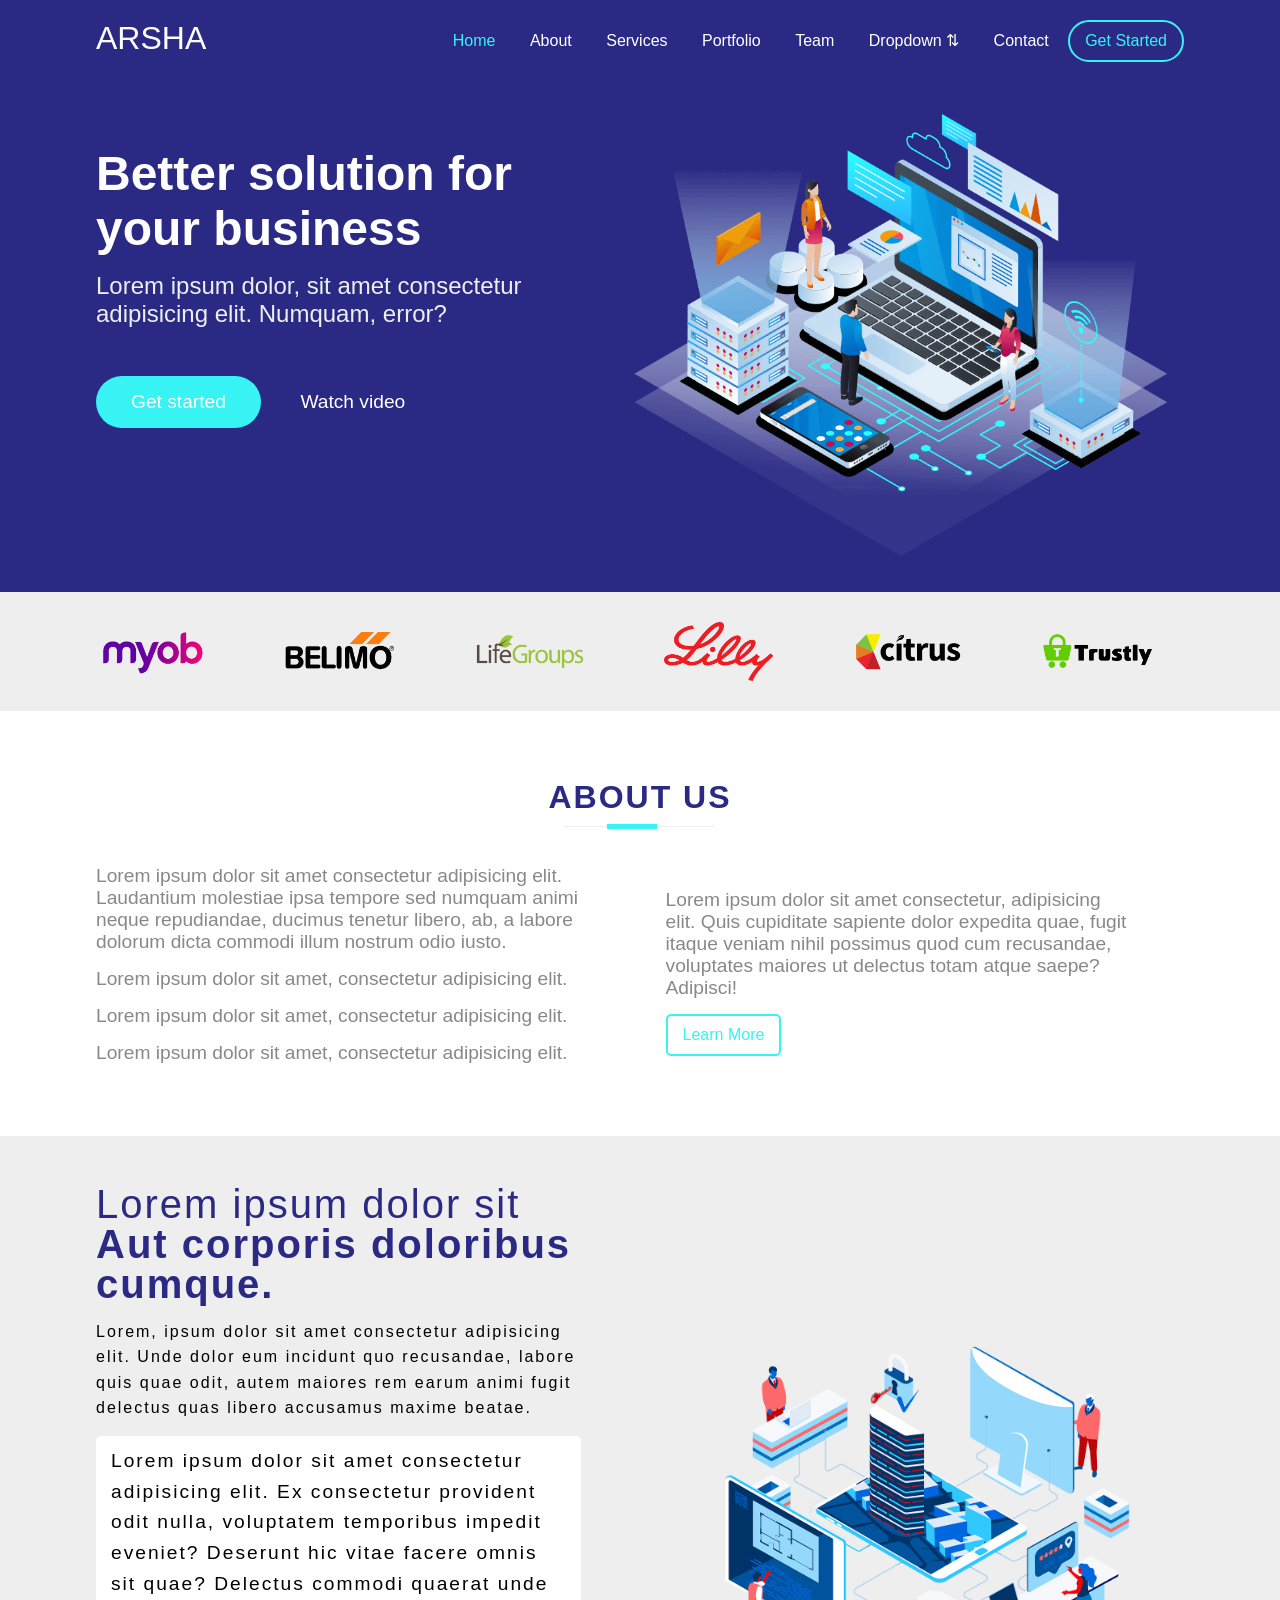
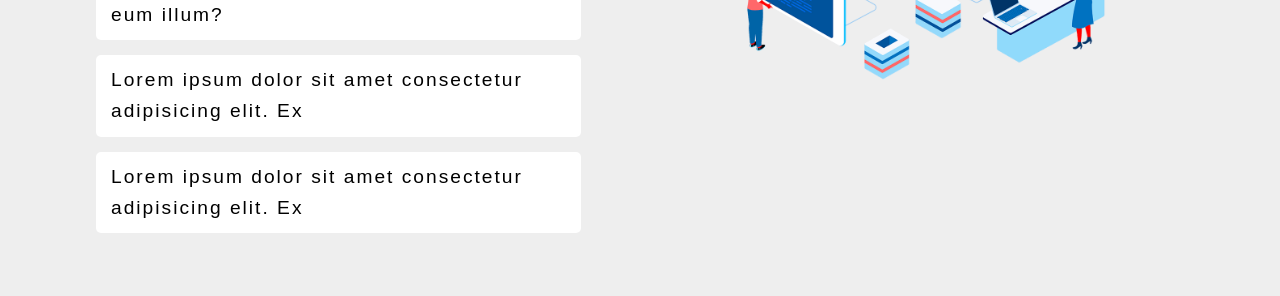
<file: www/index.html>
<!DOCTYPE html>
<html lang="en">
  <head>
    <meta charset="UTF-8" />
    <meta http-equiv="X-UA-Compatible" content="IE=edge" />
    <meta name="viewport" content="width=device-width, initial-scale=1.0" />
    <link rel="stylesheet" href="assets/css/style.css" />
    <title>ARSHA</title>
  </head>
  <body>
    <header id="main-header">
      <div class="container">
        <div class="logo">ARSHA</div>
        <nav>
          <ul>
            <li class="active"><a href="#">Home</a></li>
            <li><a href="#">About</a></li>
            <li><a href="#">Services</a></li>
            <li><a href="#">Portfolio</a></li>
            <li><a href="#">Team</a></li>
            <li><a href="#">Dropdown &UpArrowDownArrow;</a></li>
            <li><a href="#"> Contact </a></li>
            <li class="btn btn-outline btn-secondary pill">
              <a href="#">Get Started</a>
            </li>
          </ul>
        </nav>
      </div>
    </header>
    <section id="showcase" class="pt-2 pb-2">
      <div class="container">
        <div class="half">
          <h1 class="mt-2 mb-1">Better solution for your business</h1>
          <p class="mb-3">
            Lorem ipsum dolor, sit amet consectetur adipisicing elit. Numquam,
            error?
          </p>
          <div>
            <a href="#" class="btn btn-filled-secondary pill">Get started</a>
            <a href="#" class="btn">Watch video</a>
          </div>
        </div>
        <div class="half">
          <img src="assets/images/hero-img.png" alt="showcase" />
        </div>
      </div>
    </section>
    <section id="sponsers">
      <div class="container">
        <img src="assets/images/client-1.png" alt="client-1" />
        <img src="assets/images/client-2.png" alt="client-2" />
        <img src="assets/images/client-3.png" alt="client-3" />
        <img src="assets/images/client-4.png" alt="client-4" />
        <img src="assets/images/client-5.png" alt="client-5" />
        <img src="assets/images/client-6.png" alt="client-6" />
      </div> 
    </section>
    <section id="about" class="pt-3 pb-3">
      <div class="container">
        <h1 class="title">About us</h1>
        <div class="half">
          <p>
            Lorem ipsum dolor sit amet consectetur adipisicing elit. Laudantium
            molestiae ipsa tempore sed numquam animi neque repudiandae, ducimus
            tenetur libero, ab, a labore dolorum dicta commodi illum nostrum
            odio iusto.
          </p>
          <p>Lorem ipsum dolor sit amet, consectetur adipisicing elit.</p>
          <p>Lorem ipsum dolor sit amet, consectetur adipisicing elit.</p>
          <p>Lorem ipsum dolor sit amet, consectetur adipisicing elit.</p>
        </div>
        <div class="half p-2">
          <p>
            Lorem ipsum dolor sit amet consectetur, adipisicing elit. Quis
            cupiditate sapiente dolor expedita quae, fugit itaque veniam nihil
            possimus quod cum recusandae, voluptates maiores ut delectus totam
            atque saepe? Adipisci!
          </p>
          <a href="#" class="btn btn-outline btn-secondary rounded"
            >Learn More</a
          >
        </div>
      </div>
    </section>
    <section id="acardion" class="pt-3 pb-3">
      <div class="container">
        <div class="half pr-3">
          <h1>
            Lorem ipsum dolor sit <span> Aut corporis doloribus cumque. </span>
          </h1>
          <p>
            Lorem, ipsum dolor sit amet consectetur adipisicing elit. Unde dolor
            eum incidunt quo recusandae, labore quis quae odit, autem maiores
            rem earum animi fugit delectus quas libero accusamus maxime beatae.
          </p>
          <div class="acardion">
            <div class="acardion-item active">
              Lorem ipsum dolor sit amet consectetur adipisicing elit. Ex
              consectetur provident odit nulla, voluptatem temporibus impedit
              eveniet? Deserunt hic vitae facere omnis sit quae? Delectus
              commodi quaerat unde eum illum?
            </div>
            <div class="acardion-item">
              Lorem ipsum dolor sit amet consectetur adipisicing elit. Ex
            </div>
            <div class="acardion-item">
              Lorem ipsum dolor sit amet consectetur adipisicing elit. Ex
            </div>
          </div>
        </div>
        <div class="half pl-3">
          <img src="assets/images/why-us.png" alt="why-us" />
        </div>
      </div>
    </section>
  </body>
</html>
</file>
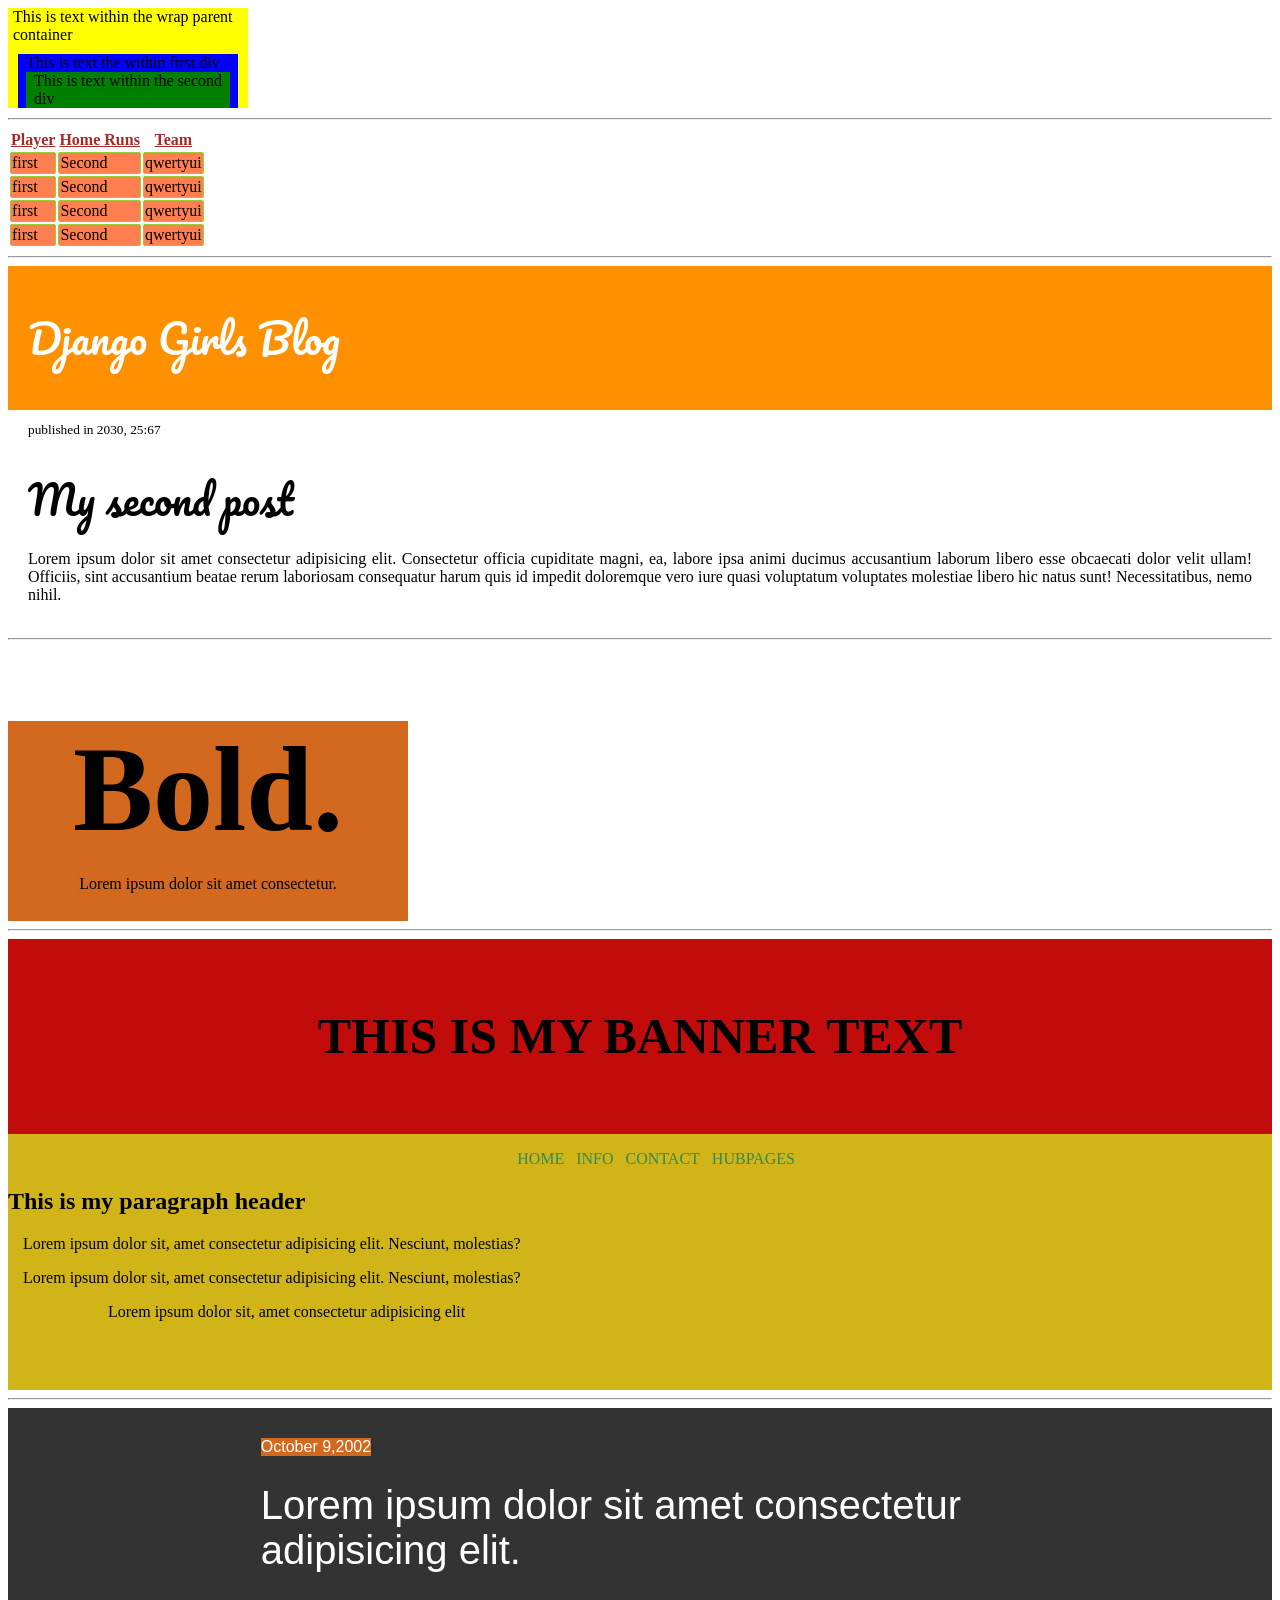
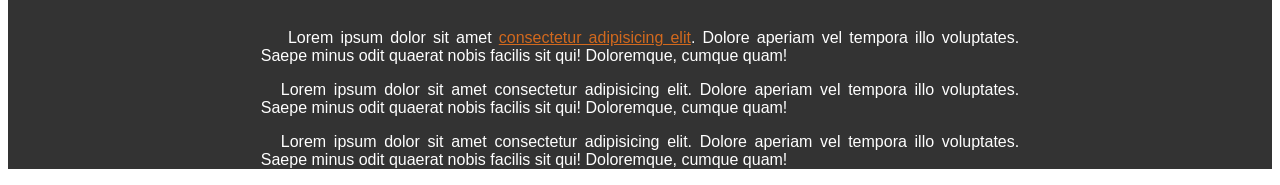
<file: first.html>
<!DOCTYPE html>
<html lang="en">
<head>
    <meta charset="UTF-8">
    <meta http-equiv="X-UA-Compatible" content="IE=edge">
    <meta name="viewport" content="width=device-width, initial-scale=1.0">
    <title>First</title>
    <link rel="stylesheet" href="./style.css">
    <link rel="preconnect" href="https://fonts.gstatic.com">
<link href="https://fonts.googleapis.com/css2?family=Pacifico&display=swap" rel="stylesheet">
</head>
<body>
    <div class="con-1">
        <p>This is text within the wrap parent container</p>
        <div class="con-2">
            <p>This is text the within first div</p>
            <div class="con-3">
                <p>This is text within the second div</p>
            </div>
        </div>
    </div>
    <hr>
    <div class="tab-1">
        <table class="bor-1">
            <thead class="head-1">
                <th><a href="#">Player</a></th>
                <th><a href="#">Home Runs</a></th>
                <th><a href="#">Team</a></th>
            </thead>
            <tbody class="body-1">
                <tr>
                    <td>first</td>
                    <td>Second</td>
                    <td>qwertyui</td>
                </tr>
                <tr>
                    <td>first</td>
                    <td>Second</td>
                    <td>qwertyui</td>
                </tr>
                <tr>
                    <td>first</td>
                    <td>Second</td>
                    <td>qwertyui</td>
                </tr>
                <tr>
                    <td>first</td>
                    <td>Second</td>
                    <td>qwertyui</td>
                </tr>
            </tbody>
        </table>
        <hr>
    </div>

    <div class="third">
        <div class="pan-1 pad ffam"><h1>Django Girls Blog</h1></div>
        <div class="foot-pan pad">
            <small>published in 2030, 25:67</small>
            <h1 class="ffam">My second post</h1>
            <p>Lorem ipsum dolor sit amet consectetur adipisicing elit. Consectetur officia cupiditate magni, ea, labore ipsa animi ducimus accusantium laborum libero esse obcaecati dolor velit ullam! Officiis, sint accusantium beatae rerum laboriosam consequatur harum quis id impedit doloremque vero iure quasi voluptatum voluptates molestiae libero hic natus sunt! Necessitatibus, nemo nihil.</p>
        </div>
    </div>
    <hr>
    <div class="bold">
        <h1>Bold.</h1>
        <p>Lorem ipsum dolor sit amet consectetur.</p>
    </div>
    <hr>
    <div class="banner">
        <div class="sec-1">
            <h1>THIS IS MY BANNER TEXT</h1>
        </div>
        <div class="sec-2">
            <ul>
                <li><a href="">HOME</a></li>
                <li><a href="">INFO</a></li>
                <li><a href="">CONTACT</a></li>
                <li><a href="">HUBPAGES</a></li>
            </ul>
            <h2>This is my paragraph header</h2>
            <p class="para">Lorem ipsum dolor sit, amet consectetur adipisicing elit. Nesciunt, molestias?</p>
            <p class="para">Lorem ipsum dolor sit, amet consectetur adipisicing elit. Nesciunt, molestias?</p>
            <p class="para uch">Lorem ipsum dolor sit, amet consectetur adipisicing elit</p>
        </div>
    </div>
    <hr>
    <div class="footer">
        <div class="foot">
            <a href="">October 9,2002</a>
            <h1>Lorem ipsum dolor sit amet consectetur <br> adipisicing elit.</h1>
            <p><span class="space"></span> Lorem ipsum dolor sit amet <span class="nun">consectetur adipisicing elit</span>. Dolore aperiam vel tempora illo voluptates. Saepe minus odit quaerat nobis facilis sit qui! Doloremque, cumque quam!</p>
            <p><span class="space"></span>Lorem ipsum dolor sit amet consectetur adipisicing elit. Dolore aperiam vel tempora illo voluptates. Saepe minus odit quaerat nobis facilis sit qui! Doloremque, cumque quam!</p>
            <p><span class="space"></span>Lorem ipsum dolor sit amet consectetur adipisicing elit. Dolore aperiam vel tempora illo voluptates. Saepe minus odit quaerat nobis facilis sit qui! Doloremque, cumque quam!</p>
        </div>
    </div>
</body>
</html>
</file>
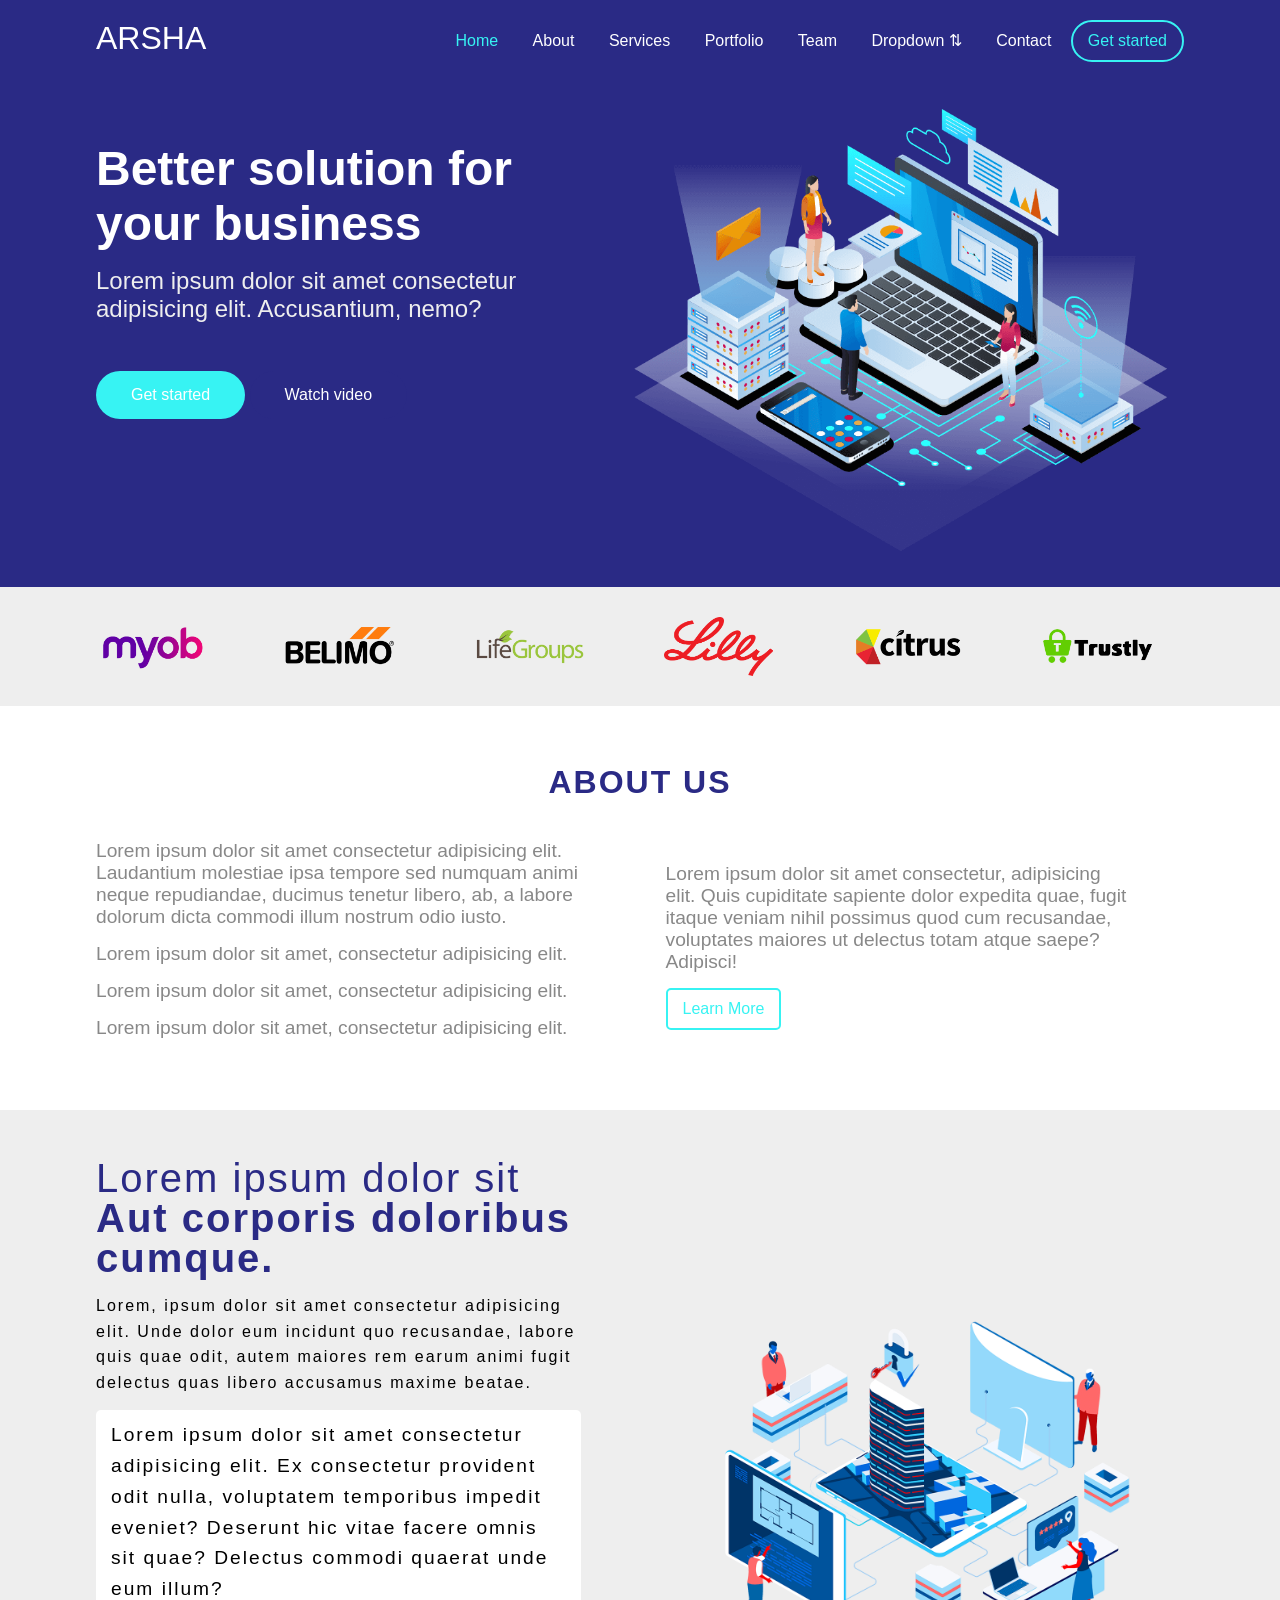
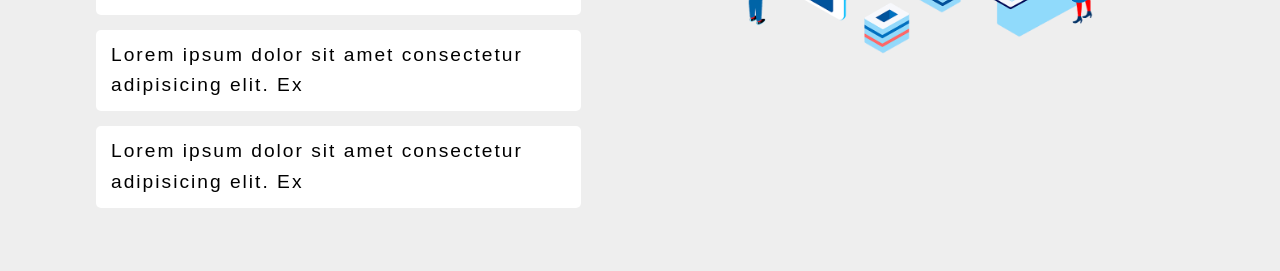
<file: second.html>
<!DOCTYPE html>
<html lang="en">
    <head>
        <meta charset="UTF-8">
        <meta http-equiv="X-UA-Compatible" content="IE=edge">
        <meta name="viewport" content="width=device-width, initial-scale=1.0">
        <title>ARSHA</title>
        <link rel="stylesheet" href="./style-2.css">
    </head>
    <body>
        <header id="header">
            <div class="container">
                <div class="logo">ARSHA</div>
                <nav>
                    <ul>
                        <li class="rangli">Home</li>
                        <li><a href="#">About</a></li>
                        <li><a href="#">Services</a></li>
                        <li><a href="#">Portfolio</a></li>
                        <li><a href="#">Team</a></li>
                        <li><a href="#">Dropdown &UpArrowDownArrow;</a></li>
                        <li><a href="#">Contact</a></li>
                        <li class="btn btn-notfilled btn-solid pill">
                            <a href="#">Get started</a>
                        </li>
                    </ul>
                </nav>
            </div>
        </header>
        <section id="panel" class="pt-2 pb-2">
            <div class="container">
                <div class="yarim">
                    <h1 class="mt-2 mb-1">Better solution for your business</h1>
                    <p class="mb-3">Lorem ipsum dolor sit amet consectetur adipisicing elit. Accusantium, nemo?</p>
                    <div>
                        <a href="#" class="btn btn-filled pill">Get started</a>
                        <a href="#" class="btn btn-foncolor pill">Watch video</a>
                    </div>
                </div>
								<div class="yarim">
									<img src="www/assets/images/hero-img.png" alt="showcase">
								</div>
            </div>
        </section>
        <section id="littlepan" class="pb-2">
            <div class="container">
                <img src="www/assets/images/client-1.png" alt="client-1" />
                <img src="www/assets/images/client-2.png" alt="client-2" />
                <img src="www/assets/images/client-3.png" alt="client-3" />
                <img src="www/assets/images/client-4.png" alt="client-4" />
                <img src="www/assets/images/client-5.png" alt="client-5" />
                <img src="www/assets/images/client-6.png" alt="client-6" />
            </div> 
        </section>
        <section id="about" class="pt-3 pb-3">
            <div class="container">
                <h1 class="title">About us</h1>
                <div class="yarim">
                <p>
                    Lorem ipsum dolor sit amet consectetur adipisicing elit. Laudantium
                    molestiae ipsa tempore sed numquam animi neque repudiandae, ducimus
                    tenetur libero, ab, a labore dolorum dicta commodi illum nostrum
                    odio iusto.
                </p>
                <p>Lorem ipsum dolor sit amet, consectetur adipisicing elit.</p>
                <p>Lorem ipsum dolor sit amet, consectetur adipisicing elit.</p>
                <p>Lorem ipsum dolor sit amet, consectetur adipisicing elit.</p>
                </div>
                <div class="yarim p-2">
                <p>
                    Lorem ipsum dolor sit amet consectetur, adipisicing elit. Quis
                    cupiditate sapiente dolor expedita quae, fugit itaque veniam nihil
                    possimus quod cum recusandae, voluptates maiores ut delectus totam
                    atque saepe? Adipisci!
                </p>
                <a href="#" class="btn btn-solid btn-notfilled round"
                    >Learn More</a
                >
                </div>
            </div>
        </section>
        <section id="acardion" class="pt-3 pb-3">
            <div class="container">
            	<div class="yarim pr-3">
                <h1>
                  Lorem ipsum dolor sit <span> Aut corporis doloribus cumque. </span>
                </h1>
                <p>
                  Lorem, ipsum dolor sit amet consectetur adipisicing elit. Unde dolor
                  eum incidunt quo recusandae, labore quis quae odit, autem maiores
                  rem earum animi fugit delectus quas libero accusamus maxime beatae.
                </p>
                <div class="acardion">
                  <div class="acardion-item rangli">
                    Lorem ipsum dolor sit amet consectetur adipisicing elit. Ex
                    consectetur provident odit nulla, voluptatem temporibus impedit
                    eveniet? Deserunt hic vitae facere omnis sit quae? Delectus
                    commodi quaerat unde eum illum?
                  </div>
                  <div class="acardion-item">
                    Lorem ipsum dolor sit amet consectetur adipisicing elit. Ex
                  </div>
                  <div class="acardion-item">
                    Lorem ipsum dolor sit amet consectetur adipisicing elit. Ex
                  </div>
                </div>
              </div>
              <div class="yarim pl-3">
                <img src="www/assets/images/why-us.png" alt="why-us" />
              </div>
            </div>
          </section>
    </body>
</html>
</file>
<file: www/assets/css/style.css>
/* Asosiy stillar */

* {
  margin: 0;
  padding: 0;
  box-sizing: border-box;
}

ul {
  list-style: none;
}

img {
  max-width: 100%;
}

a {
  color: inherit;
  text-decoration: none;
}

body {
  font-family: sans-serif;
}

/* Buttons */

.btn {
  all: unset;
  padding: 10px 15px;
  display: inline-block;
}

.btn-outline {
  border-width: 2px;
  border-style: solid;
}

.btn-secondary {
  border-color: #37f3f3;
  color: #37f3f3;
}

.btn-filled-secondary {
  background-color: #37f3f3;
  color: #fff;
}

.btn-primary {
  border-color: #2a2a85;
  color: #2a2a85;
}

.btn-white {
  border-color: #fff;
  color: #fff;
}



/* Joylashuv uchun stillar */

.container {
  width: 85%;
  margin: 0 auto;
}

.half {
  width: 49%;
  display: inline-block;
  vertical-align: middle;
}

.oneOfThird {
  width: 32%;
  display: inline-block;
  vertical-align: middle;
}

.quater {
  width: 24%;
  display: inline-block;
  vertical-align: middle;
}

/* Border radiuslar */

.pill {
  border-radius: 100px;
}

.rounded {
  border-radius: 5px;
}

/* Margins */

.m-1 {
  margin: 1rem;
}

.m-2 {
  margin: 2rem;
}

.m-3 {
  margin: 3rem;
}

.mt-1 {
  margin-top: 1rem;
}

.mb-1 {
  margin-bottom: 1rem;
}

.ml-1 {
  margin-left: 1rem;
}

.mr-1 {
  margin-right: 1rem;
}

.mt-2 {
  margin-top: 2rem;
}

.mb-2 {
  margin-bottom: 2rem;
}

.ml-2 {
  margin-left: 2rem;
}

.mr-2 {
  margin-right: 2rem;
}

.mt-3 {
  margin-top: 3rem;
}

.mb-3 {
  margin-bottom: 3rem;
}

.ml-3 {
  margin-left: 3rem;
}

.mr-3 {
  margin-right: 3rem;
}

/* Paddings */

.p-1 {
  padding: 1rem;
}

.p-2 {
  padding: 2rem;
}

.p-3 {
  padding: 3rem;
}

.pt-1 {
  padding-top: 1rem;
}

.pb-1 {
  padding-bottom: 1rem;
}

.pl-1 {
  padding-left: 1rem;
}

.pr-1 {
  padding-right: 1rem;
}

.pt-2 {
  padding-top: 2rem;
}

.pb-2 {
  padding-bottom: 2rem;
}

.pl-2 {
  padding-left: 2rem;
}

.pr-2 {
  padding-right: 2rem;
}

.pt-3 {
  padding-top: 3rem;
}

.pb-3 {
  padding-bottom: 3rem;
}

.pl-3 {
  padding-left: 3rem;
}

.pr-3 {
  padding-right: 3rem;
}

/* Section and Headers */

section .title {
  text-align: center;
  font-size: 2rem;
  letter-spacing: 2px;
  line-height: 1.8;
  color: #2a2a85;
  font-weight: 800;
  text-transform: uppercase;
  position: relative;
  margin: 10px 0 30px;
}

section .title::after {
  content: "";
  width: 150px;
  height: 1px;
  background-color: #eee;
  position: absolute;
  bottom: 0;
  left: 43%;
}

section .title::before {
  content: "";
  width: 50px;
  height: 5px;
  background-color: #37f3f3;
  position: absolute;
  bottom: -2px;
  left: 47%;
  z-index: 2;
}




section#showcase {
  background-color: #2a2a85;
  color: #fff;
}

section#showcase .half {
  vertical-align: top;
}

section#showcase .btn {
  padding: 15px 35px;
  font-size: 1.2rem;
}

section#showcase h1 {
  font-size: 3rem;
}

section#showcase p {
  font-size: 1.5rem;
  color: #eee;
}

section#sponsers {
  padding: 30px 0;
  background-color: #eee;
}

section#sponsers img {
  width: 10%;
  vertical-align: middle;
}

section#sponsers img:not(:first-child) {
  margin-left: 7%;
}

section#about p {
  margin-bottom: 15px;
  font-size: 1.2rem;
  color: #888888;
}

section#acardion {
  background-color: #eee;
  letter-spacing: 2px;
  line-height: 1.6;
}

section#acardion h1 {
  line-height: 1;
  color: #2a2a85;
  font-size: 2.5rem;
  font-weight: 300;
  margin-bottom: 15px;
}

section#acardion h1 span {
  font-weight: 900;
}

section#acardion .acardion {
  margin-top: 15px;
}

section#acardion .acardion .acardion-item {
  background-color: #fff;
  margin-bottom: 15px;
  padding: 10px 15px;
  border-radius: 5px;
  font-size: 1.2rem;
}

/* Header uchun stillar */

header#main-header {
  background-color: #2a2a85;
  color: #fff;
  overflow: hidden;
  padding: 20px 0;
}

header#main-header .logo {
  font-size: 2rem;
  display: inline-block;
}

header#main-header .logo + nav {
  float: right;
}

header#main-header .logo + nav li {
  display: inline-block;
  padding: 10px 15px;
}

header#main-header .logo + nav li.active, header#main-header .logo + nav li:hover {
  color: #37f3f3;
}
</file>
<file: style.css>
.con-1{
    background-color: yellow;
    width: 240px;
    height: 80%;
    box-sizing: content-box;
}

.con-2{
    background-color: blue;
    margin: 10px;
    padding: 0px 3px;
    height: 80%;
    box-sizing: content-box;
}

.con-3{
    background-color: green;
    margin: 0px 5px 5px 5px;
    padding: 0px 3px;
    box-sizing: content-box;
}

.con-1 p{
    margin: 0px 5px;
}

.head-1 a{
    color: brown;
}



.body-1 td{
    border: 1px solid yellowgreen;
    background-color: coral;
    border-radius: 2px;
}

.pan-1{
    background-color: rgb(255, 145, 0);
    color: rgb(255, 255, 255);
}
.pad{
    padding: 10px 20px;
}

.ffam{
    font-family: 'Pacifico', cursive;
    font-size: 40px;
    font-weight: 500;
    
}
.pan-1 h1{
    font-size: 40px;
    font-weight: 500;
}

.foot-pan p{
    padding-top: 0px;
    text-align: justify;
}

.foot-pan h1{
    padding-bottom: 0px;
    margin-bottom: 0px;
}

.bold{
    background-color: chocolate;
    text-align: center;
    height: 200px;
    width: 400px;
}

.bold h1{
    padding-bottom: 0px;
    margin-bottom: 0px;
    font-size: 120px;
}

.sec-1{
    padding: 35px 0px;
    background-color: rgb(194, 12, 12);
    text-align: center;
    font-size: 25px;
    box-sizing: content-box;
}

.sec-2{
    background-color: rgb(209, 181, 24);
    width: 100%;
    height: 240px;
}
.sec-2 ul{
    list-style: none;
    text-align: center;
}
.sec-2 li{
    display: inline-block;
    padding-right: 8px;
    color:seagreen;
}

.sec-2 a{
    text-decoration: none;
    color: seagreen;
}

.sec-2 .para{
    padding-left: 15px;
}

.sec-2 .uch{
    padding-left: 100px;
}

.banner{
    background-color: rgb(209, 181, 24);

}
.footer{
    width: 100%;
    height: 80%;
    background-color: #333;
    color: white;
    font-family: sans-serif;
}
.foot{
    width: 60% ;
    text-align: justify;
    margin: auto;
    background-color: #333;
    box-sizing: content-box;
}
.foot a{
    text-decoration: none;
    color: white;
    background-color: chocolate;
    display: inline-block;
    margin-top: 30px;
}

.foot h1{
    font-size: 40px;
    font-weight: 100;
    padding-bottom: 30px;
}

.space{
    display: inline-block;
    width: 20px;
}

.nun{
    text-decoration: underline;
    color: chocolate;
}

.banner{
    width: 100%;
    height: 80%;
    box-sizing: content-box;
}
</file>
<file: style-2.css>
/* Asosiy stillar */

* {
  margin: 0;
  padding: 0;
  box-sizing: border-box;
}

a {
  color: inherit;
  text-decoration: none;
}

ul {
  list-style: none;
}

img {
  max-width: 100%;
}

body {
  font-family: sans-serif;
}

/* Buttons */

.btn {
  all: unset;
  padding: 10px 15px;
  display: inline-block;
}

.btn-solid {
  border-width: 2px;
  border-style: solid;
}

.btn-notfilled {
  border-color: #37f3f3;
  color: #37f3f3;
}

.btn-filled {
  background-color: #37f3f3;
  color: white;
}

.btn-foncolor {
  background-color: #2a2a85;
  color: white;
}

.btn-white {
  border-color: white;
  color: white;
}

.container {
  width: 85%;
  margin: 0 auto;
}

.yarim {
  width: 49%;
  vertical-align: middle;
  display: inline-block;
}

.uchdanbir {
  width: 32%;
  vertical-align: middle;
  display: inline-block;
}

.chorak {
  width: 24%;
  vertical-align: middle;
  display: inline-block;
}

/* Marginlar */

.m-1 {
  margin: 1rem;
}

.m-2 {
  margin: 2rem;
}

.m-3 {
  margin: 3rem;
}

.mt-1 {
  margin-top: 1rem;
}

.mb-1 {
  margin-bottom: 1rem;
}

.ml-1 {
  margin-left: 1rem;
}

.mr-1 {
  margin-right: 1rem;
}

.mt-2 {
  margin-top: 2rem;
}

.mb-2 {
  margin-bottom: 2rem;
}

.ml-2 {
  margin-left: 2rem;
}

.mr-2 {
  margin-right: 2rem;
}

.mt-3 {
  margin-top: 3rem;
}

.mb-3 {
  margin-bottom: 3rem;
}

.ml-3 {
  margin-left: 3rem;
}

.mr-3 {
  margin-right: 3rem;
}

/* Paddinglar */

.p-1 {
  padding: 1rem;
}

.p-2 {
  padding: 2rem;
}
.p-3 {
  padding: 3rem;
}

.pt-1 {
  padding-top: 1rem;
}

.pt-2 {
  padding-top: 2rem;
}
.pt-3 {
  padding-top: 3rem;
}

.pb-1 {
  padding-bottom: 1rem;
}

.pb-2 {
  padding-bottom: 2rem;
}
.pb-3 {
  padding-bottom: 3rem;
}

.pr-1 {
  padding-right: 1rem;
}

.pr-2 {
  padding-right: 2rem;
}
.pr-3 {
  padding-right: 3rem;
}

.pl-1 {
  padding-left: 1rem;
}

.pl-2 {
  padding-left: 2rem;
}
.pl-3 {
  padding-left: 3rem;
}

/* Border Radiuslar */

.pill {
  border-radius: 100px;
}

.round {
  border-radius: 5px;
}

/* Stillar */

header#header {
  background-color: #2a2a85;
  color: #fff;
  padding: 20px 0;
}

header#header .logo {
  font-size: 2rem;
  display: inline-block;
}

header#header .logo + nav {
  float: right;
}

header#header .logo + nav li {
  display: inline-block;
  padding: 10px 15px;
}

header#header .logo + nav li.rangli,
header#header .logo + nav li:hover {
  color: #37f3f3;
}

/* Sectionlar */

section#panel {
  background-color: #2a2a85;
  color: #fff;
}

section#panel h1 {
  font-size: 3rem;
}

section#panel p {
  font-size: 1.5rem;
  color: #eee;
}

section#panel .yarim {
  vertical-align: top;
}

section#panel .btn {
  padding: 15px 35px;
}

section#littlepan {
  padding: 30px 0;
  background-color: #eee;
}

section#littlepan img {
  width: 10%;
  vertical-align: middle;
}

section#littlepan img:not(:first-child) {
  margin-left: 7%;
}

section#about p {
  margin-bottom: 15px;
  font-size: 1.2rem;
  color: #888888;
}

section .title {
  text-align: center;
  font-size: 2rem;
  letter-spacing: 2px;
  color: #2a2a85;
  font-weight: 800;
  text-transform: uppercase;
  position: relative;
  margin: 10px 0 30px;
}

section#acardion {
  background-color: #eee;
  letter-spacing: 2px;
  line-height: 1.6;
}

section#acardion h1 {
  line-height: 1;
  color: #2a2a85;
  font-size: 2.5rem;
  font-weight: 300;
  margin-bottom: 15px;
}

section#acardion h1 span {
  font-weight: 900;
}

section#acardion .acardion {
  margin-top: 15px;
}

section#acardion .acardion .acardion-item {
  background-color: #fff;
  margin-bottom: 15px;
  padding: 10px 15px;
  border-radius: 5px;
  font-size: 1.2rem;
}
</file>
